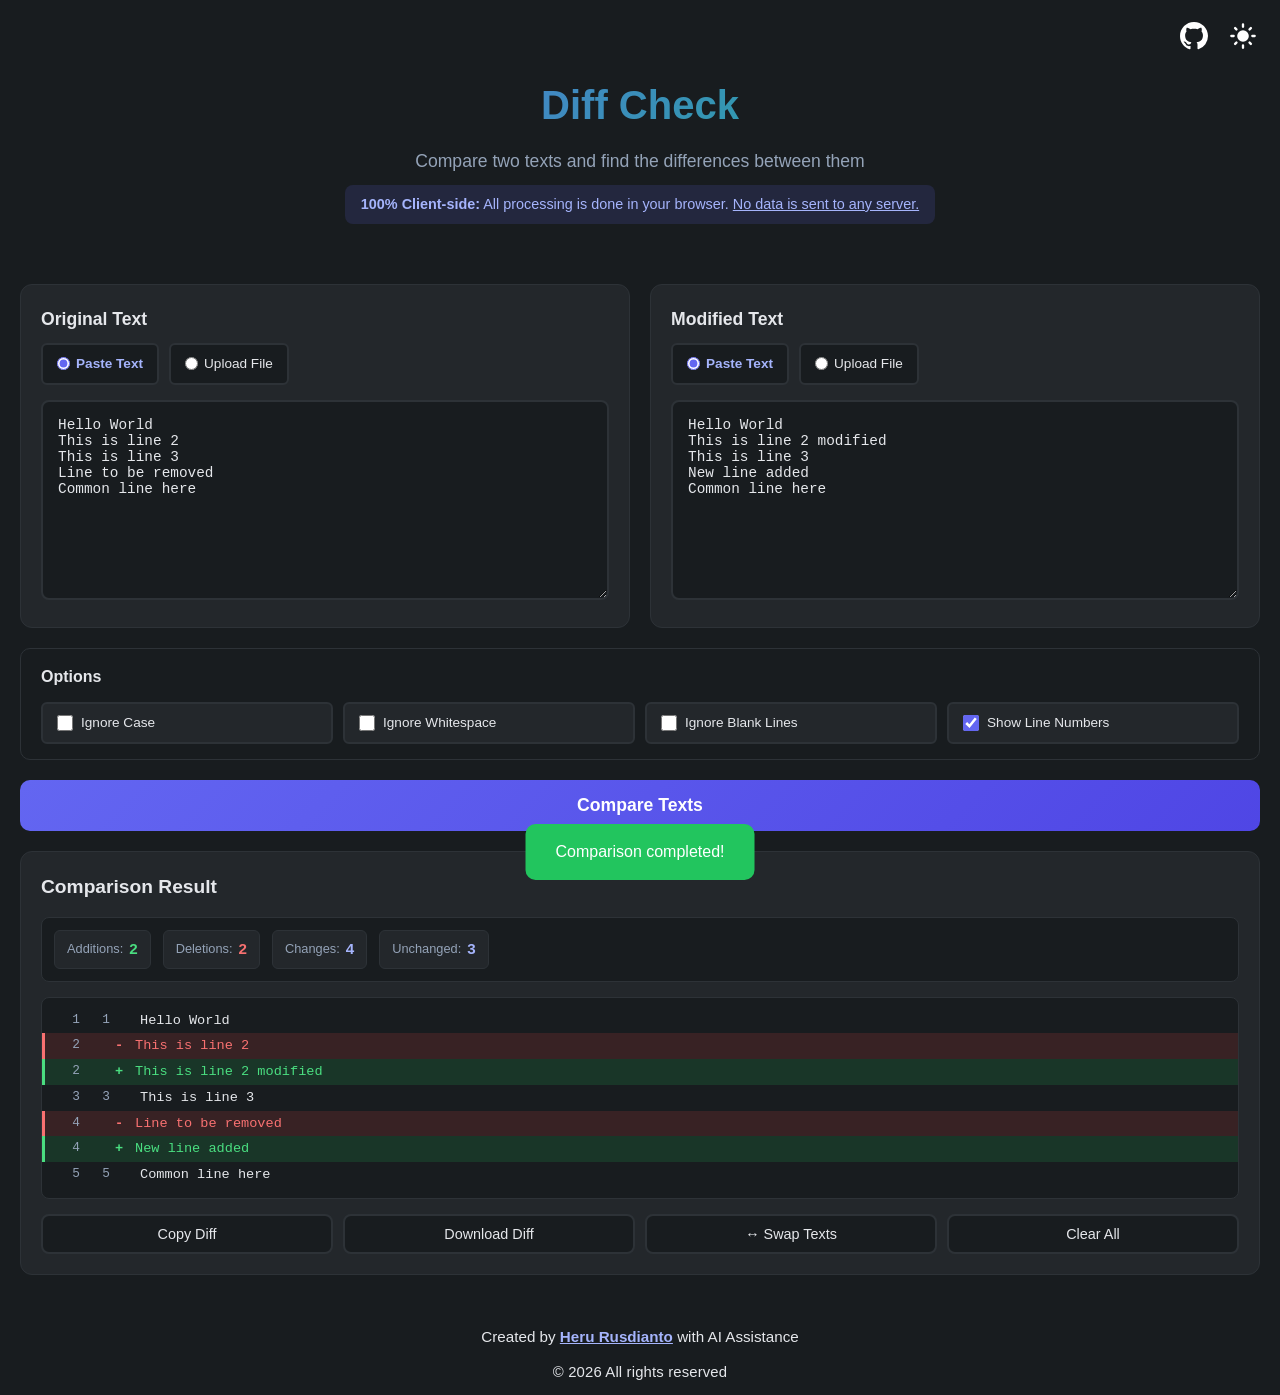
<file: index.html>
<!DOCTYPE html>
<html lang="en">
<head>
    <meta charset="UTF-8">
    <meta name="viewport" content="width=device-width, initial-scale=1.0">
    <meta name="author" content="Heru Rusdianto">
    <title>Diff Check - Compare Text Differences</title>
    <link rel="stylesheet" href="css/style.css">
    <link rel="icon" type="image/svg+xml" href="favicon.svg">
</head>
<body>
    <div class="topbar">
        <a href="https://github.com/herusdianto/diff-check" class="github-link" target="_blank" rel="noopener noreferrer" title="GitHub Repository">
            <svg viewBox="0 0 16 16" fill="none" xmlns="http://www.w3.org/2000/svg">
                <path fill-rule="evenodd" clip-rule="evenodd" d="M8 0C3.58 0 0 3.58 0 8c0 3.54 2.29 6.53 5.47 7.59.4.07.55-.17.55-.38 0-.19-.01-.82-.01-1.49-2.01.37-2.53-.49-2.69-.94-.09-.23-.48-.94-.82-1.13-.28-.15-.68-.52-.01-.53.63-.01 1.08.58 1.23.82.72 1.21 1.87.87 2.33.66.07-.52.28-.87.51-1.07-1.78-.2-3.64-.89-3.64-3.95 0-.87.31-1.59.82-2.15-.08-.2-.36-1.01.08-2.12 0 0 .67-.21 2.2.82.64-.18 1.32-.27 2-.27.68 0 1.36.09 2 .27 1.53-1.04 2.2-.82 2.2-.82.44 1.11.16 1.92.08 2.12.51.56.82 1.27.82 2.15 0 3.07-1.87 3.75-3.65 3.95.29.25.54.73.54 1.48 0 1.07-.01 1.93-.01 2.19 0 .21.15.46.55.38A8.013 8.013 0 0 0 16 8c0-4.42-3.58-8-8-8z" fill="currentColor"/>
            </svg>
        </a>
        <div class="theme-toggle">
            <button id="theme-switch" aria-label="Toggle dark/light mode" class="theme-toggle-btn">
                <span id="theme-icon"></span>
            </button>
        </div>
    </div>

    <header>
        <h1>Diff Check</h1>
        <p>Compare two texts and find the differences between them</p>
        <p class="client-side-note"><strong>100% Client-side:</strong> All processing is done in your browser. <u>No data is sent to any server.</u></p>
    </header>

    <div class="container">
        <div class="main-content">
            <!-- Input Section with Two Panels -->
            <div class="compare-section">
                <div class="input-panel">
                    <div class="panel-header">
                        <h2>Original Text</h2>
                        <div class="input-type-selector">
                            <label>
                                <input type="radio" name="input-type-left" value="text" checked>
                                <span>Paste Text</span>
                            </label>
                            <label>
                                <input type="radio" name="input-type-left" value="file">
                                <span>Upload File</span>
                            </label>
                        </div>
                    </div>

                    <!-- Text Input Left -->
                    <div id="text-input-left" class="input-area">
                        <label for="input-text-left" class="visually-hidden">Original text</label>
                        <textarea id="input-text-left" placeholder="Paste your original text here..."></textarea>
                    </div>

                    <!-- File Input Left -->
                    <div id="file-input-left" class="input-area hidden">
                        <div class="file-drop-zone" id="drop-zone-left">
                            <input type="file" id="input-file-left" accept=".txt,.csv,.log,.json,.xml,.md,.html">
                            <div class="drop-content">
                                <span class="icon" aria-hidden="true" style="font-size:2.5rem;color:#6366f1;display:block;margin-bottom:10px;">
                                    <svg width="40" height="40" viewBox="0 0 24 24" fill="none" xmlns="http://www.w3.org/2000/svg">
                                      <path d="M12 16V4M12 4L7 9M12 4L17 9" stroke="currentColor" stroke-width="2" stroke-linecap="round" stroke-linejoin="round"/>
                                      <rect x="4" y="16" width="16" height="4" rx="2" stroke="currentColor" stroke-width="2"/>
                                    </svg>
                                </span>
                                <p>Drag & drop file here or click to browse</p>
                                <small>Supports: .txt, .csv, .log, .json, .xml, .md, .html</small>
                            </div>
                        </div>
                        <div id="file-preview-left" class="file-preview hidden"></div>
                    </div>
                </div>

                <div class="input-panel">
                    <div class="panel-header">
                        <h2>Modified Text</h2>
                        <div class="input-type-selector">
                            <label>
                                <input type="radio" name="input-type-right" value="text" checked>
                                <span>Paste Text</span>
                            </label>
                            <label>
                                <input type="radio" name="input-type-right" value="file">
                                <span>Upload File</span>
                            </label>
                        </div>
                    </div>

                    <!-- Text Input Right -->
                    <div id="text-input-right" class="input-area">
                        <label for="input-text-right" class="visually-hidden">Modified text</label>
                        <textarea id="input-text-right" placeholder="Paste your modified text here..."></textarea>
                    </div>

                    <!-- File Input Right -->
                    <div id="file-input-right" class="input-area hidden">
                        <div class="file-drop-zone" id="drop-zone-right">
                            <input type="file" id="input-file-right" accept=".txt,.csv,.log,.json,.xml,.md,.html">
                            <div class="drop-content">
                                <span class="icon" aria-hidden="true" style="font-size:2.5rem;color:#6366f1;display:block;margin-bottom:10px;">
                                    <svg width="40" height="40" viewBox="0 0 24 24" fill="none" xmlns="http://www.w3.org/2000/svg">
                                      <path d="M12 16V4M12 4L7 9M12 4L17 9" stroke="currentColor" stroke-width="2" stroke-linecap="round" stroke-linejoin="round"/>
                                      <rect x="4" y="16" width="16" height="4" rx="2" stroke="currentColor" stroke-width="2"/>
                                    </svg>
                                </span>
                                <p>Drag & drop file here or click to browse</p>
                                <small>Supports: .txt, .csv, .log, .json, .xml, .md, .html</small>
                            </div>
                        </div>
                        <div id="file-preview-right" class="file-preview hidden"></div>
                    </div>
                </div>
            </div>

            <!-- Options -->
            <div class="options-section">
                <h3>Options</h3>
                <div class="options-grid">
                    <label class="option-item">
                        <input type="checkbox" id="ignore-case">
                        <span>Ignore Case</span>
                    </label>
                    <label class="option-item">
                        <input type="checkbox" id="ignore-whitespace">
                        <span>Ignore Whitespace</span>
                    </label>
                    <label class="option-item">
                        <input type="checkbox" id="ignore-blank-lines">
                        <span>Ignore Blank Lines</span>
                    </label>
                    <label class="option-item">
                        <input type="checkbox" id="show-line-numbers" checked>
                        <span>Show Line Numbers</span>
                    </label>
                </div>
            </div>

            <button id="compare-btn" class="action-btn">Compare Texts</button>

            <!-- Output Section -->
            <div class="output-section">
                <h2>Comparison Result</h2>

                <!-- Stats -->
                <div id="stats" class="stats-bar hidden">
                    <div class="stat-item">
                        <span class="stat-label">Additions:</span>
                        <span id="additions-count" class="stat-value additions">0</span>
                    </div>
                    <div class="stat-item">
                        <span class="stat-label">Deletions:</span>
                        <span id="deletions-count" class="stat-value deletions">0</span>
                    </div>
                    <div class="stat-item">
                        <span class="stat-label">Changes:</span>
                        <span id="changes-count" class="stat-value">0</span>
                    </div>
                    <div class="stat-item">
                        <span class="stat-label">Unchanged:</span>
                        <span id="unchanged-count" class="stat-value">0</span>
                    </div>
                </div>

                <!-- Diff Output -->
                <div id="diff-output" class="diff-output">
                    <div class="diff-placeholder">
                        <p>Enter text in both panels and click "Compare Texts" to see the differences</p>
                    </div>
                </div>

                <div class="output-actions" style="display: flex; gap: 10px; flex-wrap: wrap; margin-top: 15px;">
                    <button class="copy-btn" id="copy-diff-btn" style="flex: 1 1 120px; min-width: 120px;">Copy Diff</button>
                    <button class="download-btn" id="download-diff-btn" style="flex: 1 1 120px; min-width: 120px;">Download Diff</button>
                    <button class="swap-btn" id="swap-btn" style="flex: 1 1 120px; min-width: 120px;">↔ Swap Texts</button>
                    <button class="clear-btn" id="clear-btn" style="flex: 1 1 120px; min-width: 120px;">Clear All</button>
                </div>
            </div>
        </div>

        <!-- Status Messages -->
        <div id="status" class="status hidden"></div>
    </div>

    <footer>
        <p>Created by <a href="https://herusdianto.github.io/" target="_blank" rel="noopener noreferrer">Heru Rusdianto</a> with AI Assistance</p>
        <p class="copyright">
            © <span id="currentYear"></span> All rights reserved
        </p>
    </footer>

    <script src="js/app.js"></script>
</body>
</html>
</file>
<file: css/style.css>
:root {
    --primary-color: #6366f1;
    --primary-hover: #4f46e5;
    --secondary-color: #10b981;
    --bg-color: #0f172a;
    --card-bg: #1e293b;
    --card-border: #334155;
    --text-primary: #f1f5f9;
    --text-secondary: #94a3b8;
    --input-bg: #0f172a;
    --success-color: #22c55e;
    --error-color: #ef4444;
    --warning-color: #f59e0b;
    --diff-added-bg: #dcfce7;
    --diff-removed-bg: #fee2e2;
    --diff-added-text: #166534;
    --diff-removed-text: #991b1b;
}

* {
    margin: 0;
    padding: 0;
    box-sizing: border-box;
}

body {
    font-family: 'Segoe UI', Tahoma, Geneva, Verdana, sans-serif;
    background: #fff;
    color: #181818;
    min-height: 100vh;
    line-height: 1.6;
    transition: background 0.3s, color 0.3s;
}

.container {
    max-width: 1400px;
    margin: 0 auto;
    padding: 20px;
}

/* Header */
header {
    text-align: center;
    margin-bottom: 20px;
    padding: 20px;
}

header h1 {
    font-size: 2.5rem;
    margin-bottom: 10px;
    background: linear-gradient(135deg, var(--primary-color), var(--secondary-color));
    -webkit-background-clip: text;
    -webkit-text-fill-color: transparent;
    background-clip: text;
}

header p {
    color: var(--text-secondary);
    font-size: 1.1rem;
}

/* Compare Section - Two Panel Layout */
.compare-section {
    display: grid;
    grid-template-columns: 1fr 1fr;
    gap: 20px;
    margin-bottom: 20px;
}

@media (max-width: 900px) {
    .compare-section {
        grid-template-columns: 1fr;
    }
}

.input-panel {
    background: #fff;
    border: 1px solid #e5e7eb;
    border-radius: 12px;
    padding: 20px;
    transition: background 0.3s, border-color 0.3s;
}

.dark-mode .input-panel {
    background: #23272b !important;
    border-color: #2d3237 !important;
}

.panel-header {
    margin-bottom: 15px;
}

.panel-header h2 {
    font-size: 1.1rem;
    margin-bottom: 10px;
    color: #181818;
    font-weight: 700;
}

.dark-mode .panel-header h2 {
    color: #e5e7eb !important;
}

/* Input Type Selector */
.input-type-selector {
    display: flex;
    gap: 10px;
    flex-wrap: wrap;
}

.input-type-selector label {
    display: flex;
    align-items: center;
    gap: 6px;
    cursor: pointer;
    padding: 8px 14px;
    background: #f3f4f6;
    border: 2px solid #e5e7eb;
    border-radius: 6px;
    color: #181818;
    font-weight: 500;
    font-size: 0.85rem;
    transition: all 0.3s;
}

.input-type-selector label:hover {
    border-color: #6366f1;
    background: #e0e7ff;
}

.input-type-selector input {
    accent-color: #6366f1;
}

.input-type-selector input:checked + span {
    color: #6366f1;
    font-weight: 700;
}

.dark-mode .input-type-selector label {
    background: #181c1f !important;
    border-color: #2d3237 !important;
    color: #e5e7eb !important;
}

.dark-mode .input-type-selector label:hover {
    background: #333a41 !important;
    border-color: #6366f1 !important;
}

.dark-mode .input-type-selector input:checked + span {
    color: #a5b4fc !important;
}

/* Text Areas */
.input-area textarea {
    width: 100%;
    min-height: 200px;
    padding: 15px;
    font-family: 'Consolas', 'Monaco', monospace;
    font-size: 0.9rem;
    background: #fff;
    border: 2px solid #e5e7eb;
    border-radius: 8px;
    color: #181818;
    resize: vertical;
    transition: border-color 0.3s ease;
}

.input-area textarea:focus {
    outline: none;
    border-color: var(--primary-color);
}

.input-area textarea::placeholder {
    color: var(--text-secondary);
}

.dark-mode .input-area textarea {
    background: #181c1f !important;
    color: #e5e7eb !important;
    border-color: #2d3237 !important;
}

/* File Drop Zone */
.file-drop-zone {
    position: relative;
    border: 2px dashed #e5e7eb;
    border-radius: 12px;
    padding: 40px 20px;
    text-align: center;
    cursor: pointer;
    transition: all 0.3s ease;
    background: #f3f4f6;
}

.file-drop-zone:hover,
.file-drop-zone.dragover {
    border-color: var(--primary-color);
    background: rgba(99, 102, 241, 0.1);
}

.file-drop-zone input[type="file"] {
    position: absolute;
    top: 0;
    left: 0;
    width: 100%;
    height: 100%;
    opacity: 0;
    cursor: pointer;
}

.drop-content .icon {
    font-size: 3rem;
    display: block;
    margin-bottom: 10px;
}

.drop-content p {
    color: #181818;
    font-size: 0.95rem;
    margin-bottom: 5px;
}

.drop-content small {
    color: var(--text-secondary);
}

.dark-mode .file-drop-zone {
    background: #23272b !important;
    border-color: #2d3237 !important;
}

.dark-mode .file-drop-zone:hover,
.dark-mode .file-drop-zone.dragover {
    background: rgba(99, 102, 241, 0.15) !important;
}

.dark-mode .drop-content p {
    color: #e5e7eb !important;
}

/* File Preview */
.file-preview {
    margin-top: 15px;
    padding: 15px;
    background: #f8fafc;
    border-radius: 8px;
    border: 1px solid #e5e7eb;
}

.dark-mode .file-preview {
    background: #181c1f !important;
    border-color: #2d3237 !important;
}

.file-preview .file-details {
    display: flex;
    justify-content: space-between;
    align-items: center;
    flex-wrap: wrap;
    gap: 10px;
}

.file-preview .file-name {
    font-weight: 600;
    color: #181818;
}

.dark-mode .file-preview .file-name {
    color: #e5e7eb !important;
}

.file-preview .file-size {
    color: var(--text-secondary);
    font-size: 0.9rem;
}

.file-preview .remove-file {
    padding: 5px 15px;
    background: var(--error-color);
    border: none;
    border-radius: 5px;
    color: white;
    cursor: pointer;
    font-size: 0.9rem;
}

/* Options Section */
.options-section {
    margin: 0 0 20px 0;
    padding: 15px 20px;
    background: #f8fafc;
    border-radius: 10px;
    border: 1px solid #e5e7eb;
}

.dark-mode .options-section {
    background: #181c1f !important;
    border-color: #2d3237 !important;
}

.options-section h3 {
    font-size: 1rem;
    margin-bottom: 12px;
    color: #181818;
    font-weight: 600;
}

.dark-mode .options-section h3 {
    color: #e5e7eb !important;
}

.options-grid {
    display: grid;
    grid-template-columns: repeat(auto-fit, minmax(150px, 1fr));
    gap: 10px;
}

.option-item {
    display: flex;
    align-items: center;
    gap: 8px;
    cursor: pointer;
    padding: 8px 14px;
    background: #fff;
    border: 2px solid #e5e7eb;
    border-radius: 6px;
    font-size: 0.85rem;
    color: #181818;
    font-weight: 500;
    transition: all 0.3s;
}

.option-item:hover {
    border-color: #6366f1;
    background: #e0e7ff;
}

.option-item input[type="checkbox"] {
    width: 16px;
    height: 16px;
    accent-color: #6366f1;
    cursor: pointer;
}

.dark-mode .option-item {
    background: #23272b !important;
    border-color: #2d3237 !important;
    color: #e5e7eb !important;
}

.dark-mode .option-item:hover {
    background: #333a41 !important;
    border-color: #6366f1 !important;
}

/* Action Button */
.action-btn {
    width: 100%;
    padding: 15px 30px;
    font-size: 1.1rem;
    font-weight: 600;
    background: linear-gradient(135deg, var(--primary-color), var(--primary-hover));
    border: none;
    border-radius: 10px;
    color: white;
    cursor: pointer;
    transition: all 0.3s ease;
    margin-bottom: 20px;
}

.action-btn:hover {
    transform: translateY(-2px);
    box-shadow: 0 10px 20px rgba(99, 102, 241, 0.3);
}

.action-btn:active {
    transform: translateY(0);
}

/* Output Section */
.output-section {
    background: #fff;
    border: 1px solid #e5e7eb;
    border-radius: 12px;
    padding: 20px;
    transition: background 0.3s, border-color 0.3s;
}

.dark-mode .output-section {
    background: #23272b !important;
    border-color: #2d3237 !important;
}

.output-section h2 {
    font-size: 1.2rem;
    margin-bottom: 15px;
    color: #181818;
    font-weight: 700;
}

.dark-mode .output-section h2 {
    color: #e5e7eb !important;
}

/* Stats Bar */
.stats-bar {
    display: flex;
    flex-wrap: wrap;
    gap: 12px;
    padding: 12px;
    background: #f3f4f6;
    border-radius: 8px;
    margin-bottom: 15px;
    border: 1px solid #e5e7eb;
}

.dark-mode .stats-bar {
    background: #181c1f !important;
    border-color: #2d3237 !important;
}

.stat-item {
    display: flex;
    align-items: center;
    gap: 6px;
    padding: 6px 12px;
    background: #fff;
    border-radius: 6px;
    border: 1px solid #e5e7eb;
}

.dark-mode .stat-item {
    background: #23272b !important;
    border-color: #2d3237 !important;
}

.stat-label {
    font-size: 0.8rem;
    color: #64748b;
    font-weight: 500;
}

.dark-mode .stat-label {
    color: #94a3b8 !important;
}

.stat-value {
    font-size: 0.95rem;
    font-weight: 700;
    color: #6366f1;
}

.stat-value.additions {
    color: #16a34a;
}

.stat-value.deletions {
    color: #dc2626;
}

.dark-mode .stat-value {
    color: #a5b4fc !important;
}

.dark-mode .stat-value.additions {
    color: #4ade80 !important;
}

.dark-mode .stat-value.deletions {
    color: #f87171 !important;
}

/* Diff Output */
.diff-output {
    background: #f8fafc;
    border: 1px solid #e5e7eb;
    border-radius: 8px;
    min-height: 200px;
    max-height: 500px;
    overflow: auto;
    font-family: 'Consolas', 'Monaco', monospace;
    font-size: 0.85rem;
}

.dark-mode .diff-output {
    background: #181c1f !important;
    border-color: #2d3237 !important;
}

.diff-placeholder {
    display: flex;
    align-items: center;
    justify-content: center;
    min-height: 200px;
    color: #94a3b8;
    text-align: center;
    padding: 20px;
}

.diff-lines {
    padding: 10px 0;
}

.diff-line {
    display: flex;
    align-items: stretch;
    padding: 2px 10px;
    border-left: 3px solid transparent;
}

.diff-line.unchanged {
    background: transparent;
    border-left-color: transparent;
}

.diff-line.added {
    background: var(--diff-added-bg);
    border-left-color: #16a34a;
}

.diff-line.removed {
    background: var(--diff-removed-bg);
    border-left-color: #dc2626;
}

.dark-mode .diff-line.added {
    background: rgba(34, 197, 94, 0.15) !important;
    border-left-color: #4ade80 !important;
}

.dark-mode .diff-line.removed {
    background: rgba(239, 68, 68, 0.15) !important;
    border-left-color: #f87171 !important;
}

.line-nums {
    display: flex;
    gap: 5px;
    min-width: 60px;
    padding-right: 10px;
    color: #94a3b8;
    font-size: 0.8rem;
    user-select: none;
}

.line-num {
    min-width: 25px;
    text-align: right;
}

.diff-prefix {
    min-width: 20px;
    font-weight: 600;
    user-select: none;
}

.diff-line.added .diff-prefix {
    color: #16a34a;
}

.diff-line.removed .diff-prefix {
    color: #dc2626;
}

.diff-line.unchanged .diff-prefix {
    color: #94a3b8;
}

.dark-mode .diff-line.added .diff-prefix {
    color: #4ade80 !important;
}

.dark-mode .diff-line.removed .diff-prefix {
    color: #f87171 !important;
}

.diff-content {
    flex: 1;
    white-space: pre-wrap;
    word-break: break-all;
    color: #181818;
}

.dark-mode .diff-content {
    color: #e5e7eb !important;
}

.diff-line.added .diff-content {
    color: var(--diff-added-text);
}

.diff-line.removed .diff-content {
    color: var(--diff-removed-text);
}

.dark-mode .diff-line.added .diff-content {
    color: #4ade80 !important;
}

.dark-mode .diff-line.removed .diff-content {
    color: #f87171 !important;
}

/* Output Action Buttons */
.output-actions {
    display: flex;
    gap: 10px;
    margin-top: 15px;
    flex-wrap: wrap;
}

.copy-btn,
.download-btn,
.swap-btn,
.clear-btn {
    padding: 10px 20px;
    font-size: 0.9rem;
    font-weight: 500;
    border: 2px solid #e5e7eb;
    background: #f3f4f6;
    color: #181818;
    border-radius: 8px;
    cursor: pointer;
    transition: all 0.3s ease;
}

.copy-btn:hover {
    border-color: var(--primary-color) !important;
    background: #e0e7ff !important;
}

.download-btn:hover {
    border-color: var(--secondary-color) !important;
    background: #d1fae5 !important;
}

.swap-btn:hover {
    border-color: #f59e0b !important;
    background: #fef3c7 !important;
}

.clear-btn:hover {
    border-color: #ef4444 !important;
    background: #fee2e2 !important;
}

.dark-mode .copy-btn,
.dark-mode .download-btn,
.dark-mode .swap-btn,
.dark-mode .clear-btn {
    background: #181c1f !important;
    color: #e5e7eb !important;
    border-color: #2d3237 !important;
}

.dark-mode .copy-btn:hover {
    border-color: var(--primary-color) !important;
    background: #333a41 !important;
}

.dark-mode .download-btn:hover {
    border-color: var(--secondary-color) !important;
    background: #333a41 !important;
}

.dark-mode .swap-btn:hover {
    border-color: #f59e0b !important;
    background: #333a41 !important;
}

.dark-mode .clear-btn:hover {
    border-color: #ef4444 !important;
    background: #333a41 !important;
}

.copy-btn.copied {
    background: #10b981 !important;
    border-color: #10b981 !important;
    color: white !important;
}

/* Status Messages */
.status {
    position: fixed;
    bottom: 20px;
    left: 50%;
    transform: translateX(-50%);
    padding: 15px 30px;
    border-radius: 10px;
    font-weight: 500;
    z-index: 1000;
    animation: slideUp 0.3s ease;
}

@keyframes slideUp {
    from { opacity: 0; transform: translateX(-50%) translateY(20px); }
    to { opacity: 1; transform: translateX(-50%) translateY(0); }
}

.status.success {
    background: var(--success-color);
    color: white;
}

.status.error {
    background: var(--error-color);
    color: white;
}

.status.warning {
    background: var(--warning-color);
    color: white;
}

/* Hidden Class */
.hidden {
    display: none !important;
}

/* Visually Hidden */
.visually-hidden {
    position: absolute !important;
    height: 1px;
    width: 1px;
    overflow: hidden;
    clip: rect(1px, 1px, 1px, 1px);
    white-space: nowrap;
}

/* Topbar */
.topbar {
    display: flex;
    justify-content: flex-end;
    align-items: center;
    gap: 1.2rem;
    margin-top: 1.2rem;
    padding: 0 20px;
}

.github-link svg {
    width: 28px !important;
    height: 28px !important;
    display: block;
    color: #181818;
    fill: #181818;
    transition: color 0.2s, fill 0.2s;
}

.dark-mode .github-link svg {
    color: #fff !important;
    fill: #fff !important;
}

/* Theme Toggle */
.theme-toggle {
    display: flex;
    align-items: center;
    gap: 0.5rem;
}

.theme-toggle-btn {
    display: flex;
    align-items: center;
    justify-content: center;
    padding: 0.2em;
    border-radius: 50%;
    background: none;
    border: none;
    cursor: pointer;
    transition: background 0.2s;
}

.theme-toggle-btn:focus {
    outline: none;
}

#theme-icon svg {
    width: 28px !important;
    height: 28px !important;
    display: block;
    color: #181818;
    fill: #181818;
    transition: color 0.2s, fill 0.2s;
}

.dark-mode #theme-icon svg {
    color: #fff !important;
    fill: #fff !important;
}

/* Client-side note */
.client-side-note {
    font-size: 0.9rem;
    color: var(--text-secondary);
    margin-top: 10px;
    padding: 8px 16px;
    background: rgba(99, 102, 241, 0.1);
    border-radius: 8px;
    display: inline-block;
}

.dark-mode .client-side-note {
    background: rgba(99, 102, 241, 0.15);
    color: #a5b4fc;
}

/* Footer */
footer {
    color: #181818;
    background: transparent;
    text-align: center;
    padding: 30px 0 10px 0;
    font-size: 0.95rem;
    display: flex;
    flex-direction: column;
    align-items: center;
    justify-content: center;
    gap: 0.3em;
}

footer a {
    color: #6366f1;
    text-decoration: underline;
    font-weight: 600;
    transition: color 0.2s;
}

footer .copyright {
    color: #222;
    font-size: 0.98em;
    font-weight: 500;
    letter-spacing: 0.01em;
    margin-top: 0.5em;
    margin-bottom: 0;
    display: block;
}

.dark-mode footer {
    color: #e5e7eb !important;
}

.dark-mode footer a {
    color: #a5b4fc !important;
}

.dark-mode footer .copyright {
    color: #e5e7eb !important;
}

/* Dark Mode */
.dark-mode {
    background: #181c1f !important;
    color: #e5e7eb !important;
}

/* Responsive */
@media (max-width: 600px) {
    .options-grid {
        grid-template-columns: 1fr;
    }

    .stats-bar {
        flex-direction: column;
        gap: 8px;
    }

    .stat-item {
        justify-content: space-between;
    }

    header h1 {
        font-size: 2rem;
    }

    .container {
        padding: 10px;
    }
}
</file>
